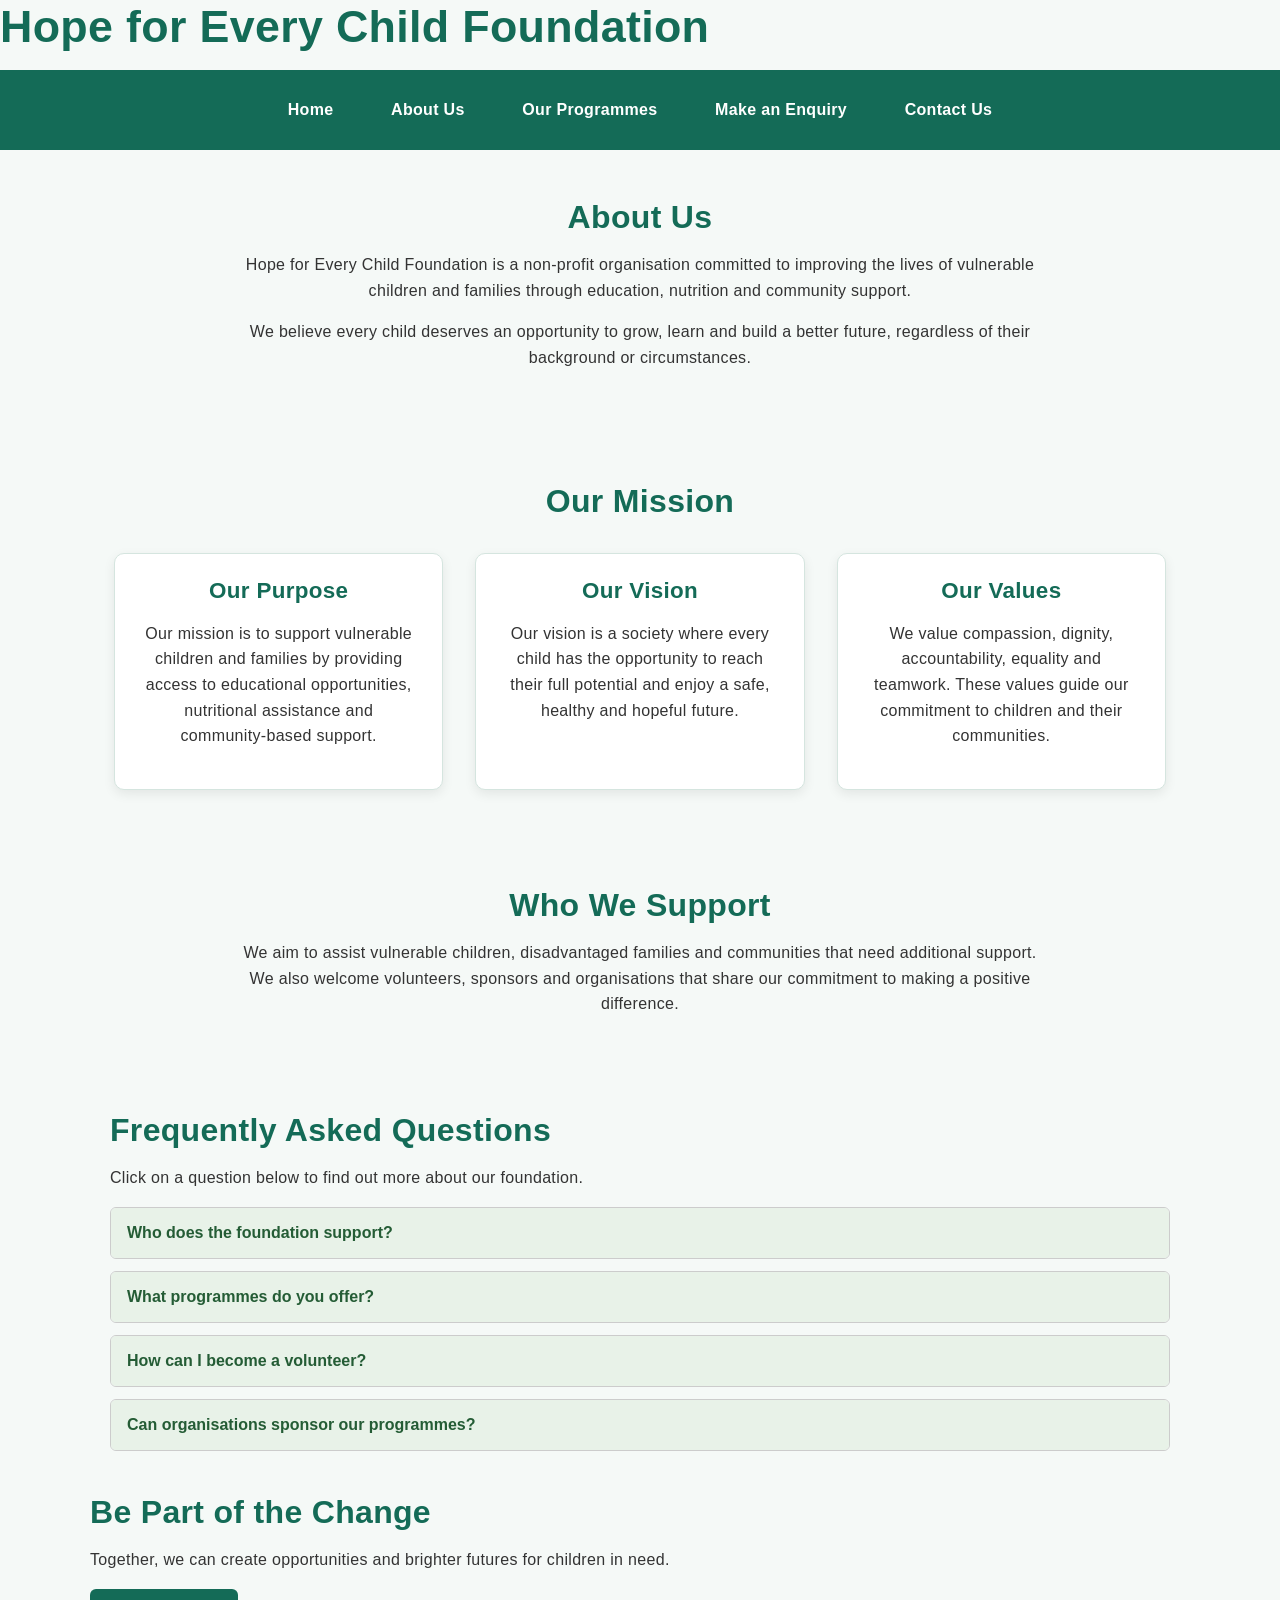
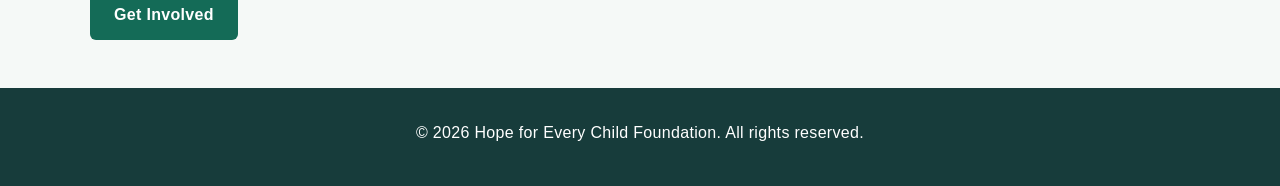
<file: about.html>
<!DOCTYPE html>
<html lang="en">

<head>
    <meta charset="UTF-8">
    <meta name="viewport" content="width=device-width, initial-scale=1.0">

    <title>About Us | Hope for Every Child Foundation</title>

    <meta name="description"
        content="Learn about Hope for Every Child Foundation, our mission, vision and commitment to improving the lives of vulnerable children and families.">

    <meta name="keywords"
        content="Hope for Every Child, child welfare, child support, community development, children's foundation, South Africa">

    <meta name="author" content="Hope for Every Child Foundation">
    <meta name="robots" content="index, follow">

    <link rel="stylesheet" href="css/style.css">

    <style>
        /* FAQ accordion styling */
        .faq-section {
            padding: 30px 20px;
        }

        .faq-item {
            margin-bottom: 12px;
            border: 1px solid #cccccc;
            border-radius: 6px;
            overflow: hidden;
        }

        .faq-question {
            width: 100%;
            padding: 16px;
            text-align: left;
            background: #e8f2e8;
            border: none;
            cursor: pointer;
            font-size: 16px;
            font-weight: bold;
            color: #245c35;
        }

        .faq-question:hover {
            background: #d5e8d5;
        }

        .faq-answer {
            display: none;
            padding: 16px;
            background: #ffffff;
        }

        .faq-answer p {
            margin: 0;
        }

        .faq-question:focus {
            outline: 3px solid #245c35;
            outline-offset: -3px;
        }
    </style>
</head>

<body>

    <header>
        <h1>Hope for Every Child Foundation</h1>

        <nav>
            <a href="index.html">Home</a>
            <a href="about.html">About Us</a>
            <a href="programmes.html">Our Programmes</a>
            <a href="enquiry.html">Make an Enquiry</a>
            <a href="contact.html">Contact Us</a>
        </nav>
    </header>

    <main>

        <section class="intro">
            <h2>About Us</h2>

            <p>
                Hope for Every Child Foundation is a non-profit organisation
                committed to improving the lives of vulnerable children and
                families through education, nutrition and community support.
            </p>

            <p>
                We believe every child deserves an opportunity to grow,
                learn and build a better future, regardless of their
                background or circumstances.
            </p>
        </section>

        <section class="programmes">
            <h2>Our Mission</h2>

            <div class="cards">

                <div class="card">
                    <h3>Our Purpose</h3>
                    <p>
                        Our mission is to support vulnerable children and
                        families by providing access to educational
                        opportunities, nutritional assistance and
                        community-based support.
                    </p>
                </div>

                <div class="card">
                    <h3>Our Vision</h3>
                    <p>
                        Our vision is a society where every child has the
                        opportunity to reach their full potential and enjoy
                        a safe, healthy and hopeful future.
                    </p>
                </div>

                <div class="card">
                    <h3>Our Values</h3>
                    <p>
                        We value compassion, dignity, accountability,
                        equality and teamwork. These values guide our
                        commitment to children and their communities.
                    </p>
                </div>

            </div>
        </section>

        <section class="intro">
            <h2>Who We Support</h2>

            <p>
                We aim to assist vulnerable children, disadvantaged
                families and communities that need additional support.
                We also welcome volunteers, sponsors and organisations
                that share our commitment to making a positive difference.
            </p>
        </section>

        <!-- Interactive FAQ accordion -->
        <section class="faq-section">

            <h2>Frequently Asked Questions</h2>

            <p>Click on a question below to find out more about our foundation.</p>

            <div class="faq-item">

                <button class="faq-question" aria-expanded="false">
                    Who does the foundation support?
                </button>

                <div class="faq-answer">
                    <p>
                        The foundation aims to support vulnerable children,
                        disadvantaged families and communities that need
                        additional assistance.
                    </p>
                </div>

            </div>

            <div class="faq-item">

                <button class="faq-question" aria-expanded="false">
                    What programmes do you offer?
                </button>

                <div class="faq-answer">
                    <p>
                        Our main programmes focus on education support,
                        nutrition support and community development.
                    </p>
                </div>

            </div>

            <div class="faq-item">

                <button class="faq-question" aria-expanded="false">
                    How can I become a volunteer?
                </button>

                <div class="faq-answer">
                    <p>
                        You can express your interest by visiting our
                        Get Involved page and completing the enquiry form.
                    </p>
                </div>

            </div>

            <div class="faq-item">

                <button class="faq-question" aria-expanded="false">
                    Can organisations sponsor our programmes?
                </button>

                <div class="faq-answer">
                    <p>
                        Yes. Organisations and individuals interested in
                        sponsorship can contact us through the enquiry page.
                    </p>
                </div>

            </div>

        </section>

        <section class="cta">
            <h2>Be Part of the Change</h2>

            <p>
                Together, we can create opportunities and brighter futures
                for children in need.
            </p>

            <a href="enquiry.html" class="button">
                Get Involved
            </a>
        </section>

    </main>

    <footer>
        <p>&copy; 2026 Hope for Every Child Foundation. All rights reserved.</p>
    </footer>

    <script src="script.js" defer></script>

</body>
</html>
</file>
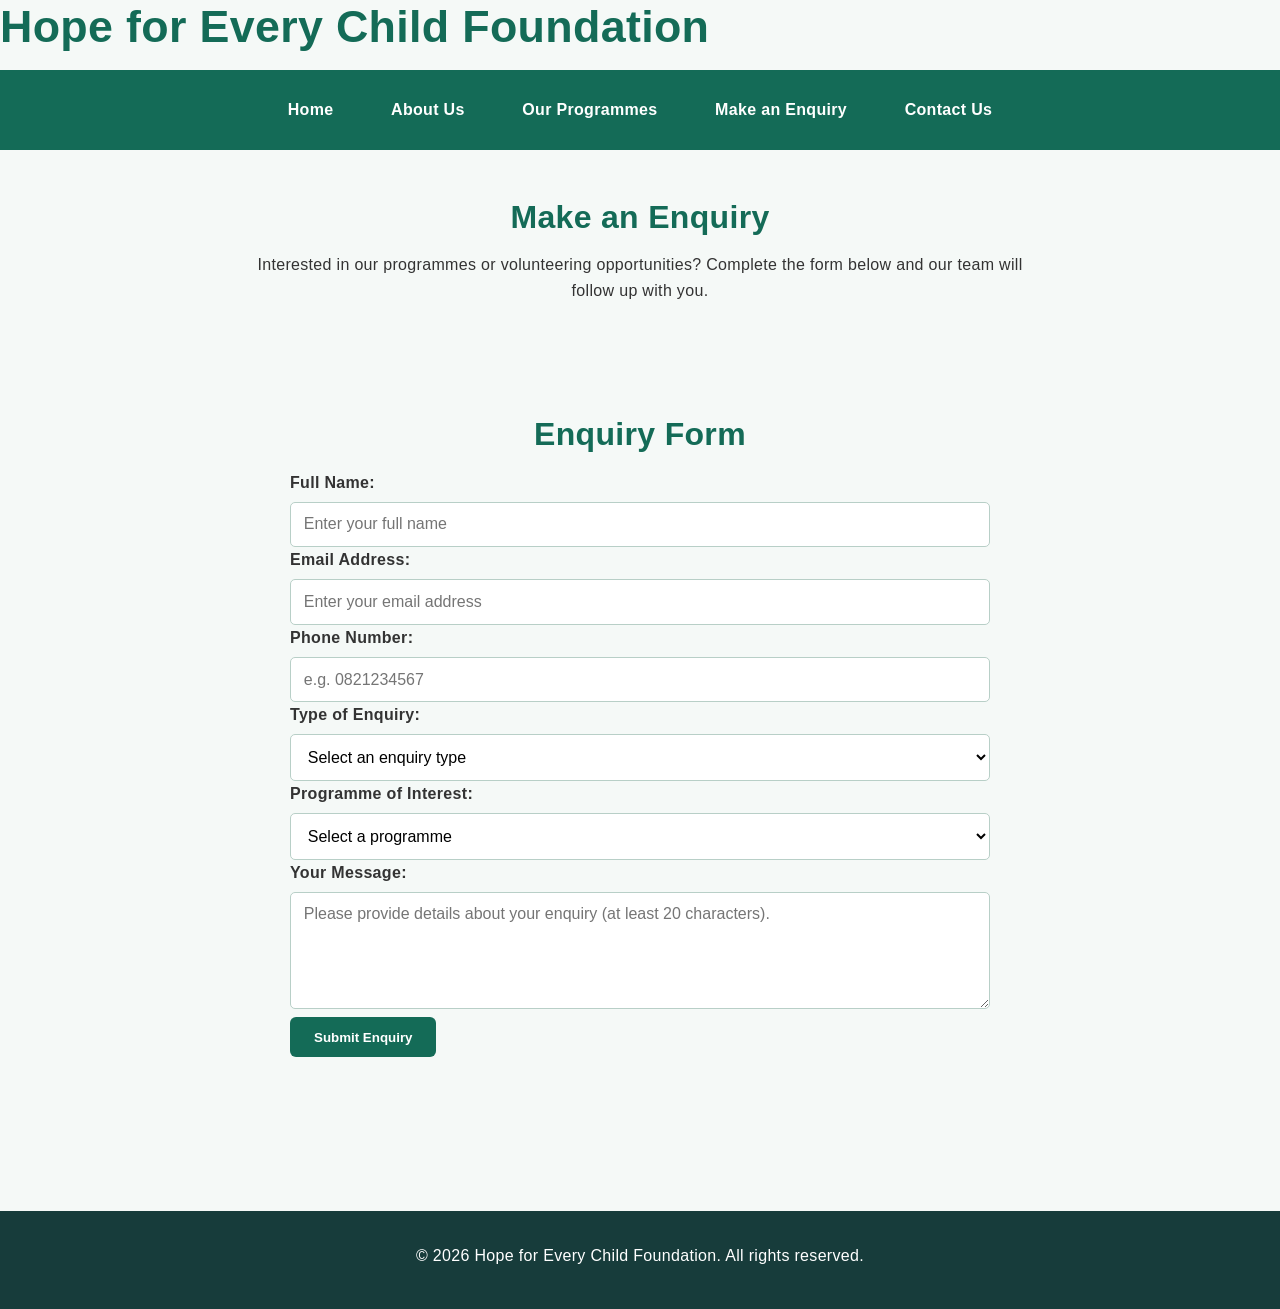
<file: enquiry.html>
<!DOCTYPE html>
<html lang="en">
<head>
    <meta charset="UTF-8">
    <meta name="viewport" content="width=device-width, initial-scale=1.0">

    <title>Make an Enquiry | Hope for Every Child Foundation</title>

    <meta name="description" content="Contact Hope for Every Child Foundation to enquire about education, nutrition, community programmes, volunteering or sponsorship opportunities.">

    <meta name="keywords" content="children's programmes, volunteer enquiry, sponsor children, education support, nutrition support, South Africa">

    <meta name="author" content="Hope for Every Child Foundation">
    <meta name="robots" content="index, follow">

    <link rel="stylesheet" href="css/style.css">
</head>

<body>

    <header>
        <h1>Hope for Every Child Foundation</h1>

        <nav>
            <a href="index.html">Home</a>
            <a href="about.html">About Us</a>
            <a href="programmes.html">Our Programmes</a>
            <a href="enquiry.html">Make an Enquiry</a>
            <a href="contact.html">Contact Us</a>
        </nav>
    </header>

    <main>

        <section class="intro">
            <h2>Make an Enquiry</h2>

            <p>
                Interested in our programmes or volunteering opportunities?
                Complete the form below and our team will follow up with you.
            </p>
        </section>

        <section class="programmes">

            <h2>Enquiry Form</h2>

            <form id="enquiryForm" action="enquiry.html" method="POST">

                <label for="fullName">Full Name:</label>
                <input
                    type="text"
                    id="fullName"
                    name="fullName"
                    required
                    minlength="2"
                    maxlength="60"
                    placeholder="Enter your full name"
                >

                <label for="email">Email Address:</label>
                <input
                    type="email"
                    id="email"
                    name="email"
                    required
                    placeholder="Enter your email address"
                >

                <label for="phone">Phone Number:</label>
                <input
                    type="tel"
                    id="phone"
                    name="phone"
                    required
                    pattern="(\+27|0)[0-9]{9}"
                    title="Enter a valid South African number, for example 0821234567 or +27821234567."
                    placeholder="e.g. 0821234567"
                >

                <label for="enquiryType">Type of Enquiry:</label>
                <select id="enquiryType" name="enquiryType" required>
                    <option value="">Select an enquiry type</option>
                    <option value="Programme enquiry">Programme enquiry</option>
                    <option value="Volunteering">Volunteering</option>
                    <option value="Sponsorship">Sponsorship</option>
                    <option value="General enquiry">General enquiry</option>
                </select>

                <label for="programme">Programme of Interest:</label>
                <select id="programme" name="programme" required>
                    <option value="">Select a programme</option>
                    <option value="Education Support">Education Support</option>
                    <option value="Nutrition Support">Nutrition Support</option>
                    <option value="Community Support">Community Support</option>
                    <option value="Volunteering">Volunteering</option>
                    <option value="Sponsorship">Sponsorship</option>
                </select>

                <label for="message">Your Message:</label>
                <textarea
                    id="message"
                    name="message"
                    rows="5"
                    minlength="20"
                    maxlength="1000"
                    required
                    placeholder="Please provide details about your enquiry (at least 20 characters)."
                ></textarea>

                <button type="submit" class="button">
                    Submit Enquiry
                </button>

            </form>

            <p id="enquiryMessage" aria-live="polite"></p>

        </section>

    </main>

    <footer>
        <p>&copy; 2026 Hope for Every Child Foundation. All rights reserved.</p>
    </footer>

    <script src="script.js" defer></script>

</body>
</html>
</file>
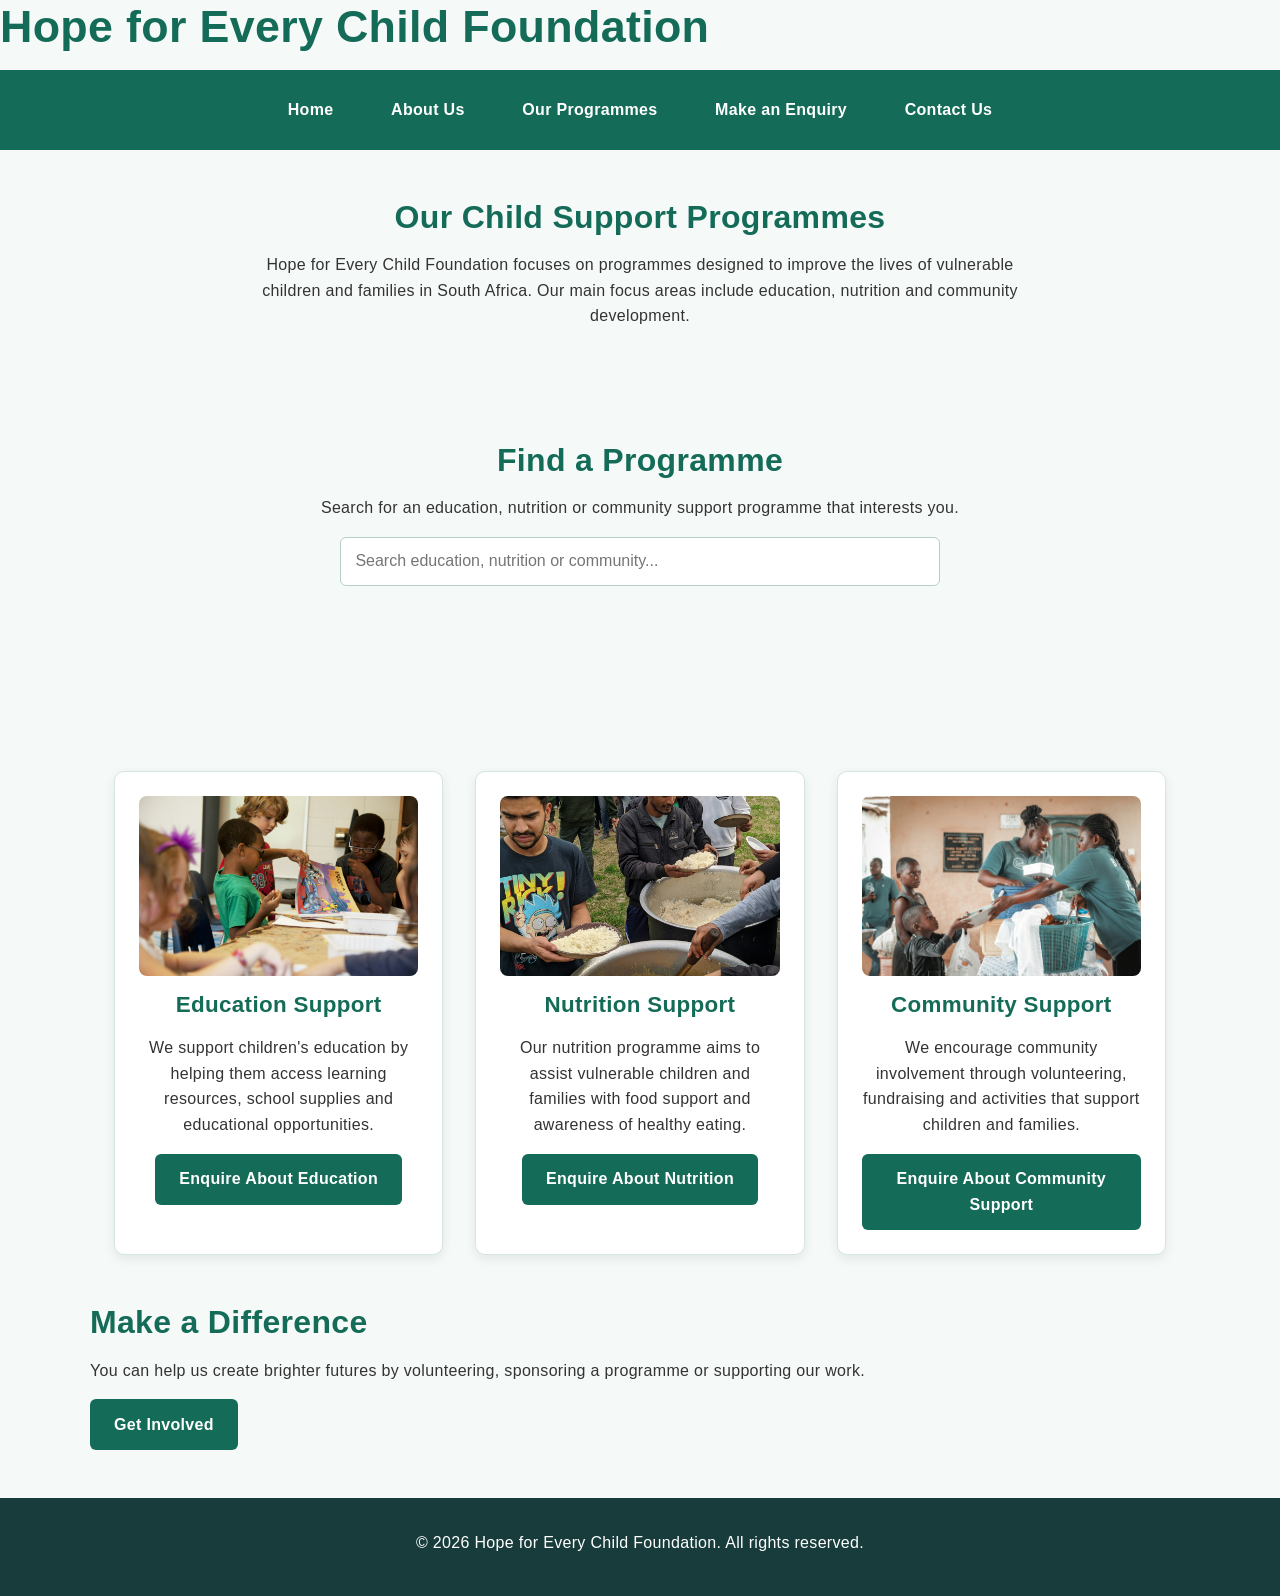
<file: programmes.html>
<!DOCTYPE html>
<html lang="en">

<head>
    <meta charset="UTF-8">
    <meta name="viewport" content="width=device-width, initial-scale=1.0">

    <title>Child Education, Nutrition and Community Programmes | Hope for Every Child</title>

    <meta name="description"
        content="Explore Hope for Every Child Foundation's education, nutrition and community support programmes for vulnerable children and families in South Africa.">

    <meta name="keywords"
        content="child education programmes South Africa, child nutrition support, community development, volunteer opportunities, child support">

    <meta name="author" content="Hope for Every Child Foundation">
    <meta name="robots" content="index, follow">

    <meta property="og:title"
        content="Our Programmes | Hope for Every Child Foundation">

    <meta property="og:description"
        content="Discover our education, nutrition and community support programmes for children and families.">

    <meta property="og:type" content="website">

    <link rel="stylesheet" href="css/style.css">
</head>

<body>

    <header>
        <h1>Hope for Every Child Foundation</h1>

        <nav aria-label="Main navigation">
            <a href="index.html">Home</a>
            <a href="about.html">About Us</a>
            <a href="programmes.html">Our Programmes</a>
            <a href="enquiry.html">Make an Enquiry</a>
            <a href="contact.html">Contact Us</a>
        </nav>
    </header>

    <main>

        <section class="intro">
            <h2>Our Child Support Programmes</h2>

            <p>
                Hope for Every Child Foundation focuses on programmes
                designed to improve the lives of vulnerable children
                and families in South Africa. Our main focus areas
                include education, nutrition and community development.
            </p>
        </section>

        <section class="intro">

            <h2>Find a Programme</h2>

            <p>
                Search for an education, nutrition or community support
                programme that interests you.
            </p>

            <input
                type="search"
                id="programmeSearch"
                placeholder="Search education, nutrition or community..."
                aria-label="Search programmes"
            >

            <p id="searchMessage" aria-live="polite"></p>

        </section>

        <section class="programmes">

            <div class="cards" id="programmeCards">

                <article class="card programme-card">

                    <img
                        src="images/education.jpg"
                        alt="Children taking part in educational activities"
                        loading="lazy"
                    >

                    <h3>Education Support</h3>

                    <p>
                        We support children's education by helping them
                        access learning resources, school supplies and
                        educational opportunities.
                    </p>

                    <a href="enquiry.html" class="button">
                        Enquire About Education
                    </a>

                </article>

                <article class="card programme-card">

                    <img
                        src="images/nutrition.jpg"
                        alt="Nutritious food provided through child nutrition support"
                        loading="lazy"
                    >

                    <h3>Nutrition Support</h3>

                    <p>
                        Our nutrition programme aims to assist vulnerable
                        children and families with food support and
                        awareness of healthy eating.
                    </p>

                    <a href="enquiry.html" class="button">
                        Enquire About Nutrition
                    </a>

                </article>

                <article class="card programme-card">

                    <img
                        src="images/Volunteers.jpg"
                        alt="Community volunteers working together to support children"
                        loading="lazy"
                    >

                    <h3>Community Support</h3>

                    <p>
                        We encourage community involvement through
                        volunteering, fundraising and activities that
                        support children and families.
                    </p>

                    <a href="enquiry.html" class="button">
                        Enquire About Community Support
                    </a>

                </article>

            </div>

        </section>

        <section class="cta">

            <h2>Make a Difference</h2>

            <p>
                You can help us create brighter futures by volunteering,
                sponsoring a programme or supporting our work.
            </p>

            <a href="enquiry.html" class="button">
                Get Involved
            </a>

        </section>

    </main>

    <footer>
        <p>
            &copy; 2026 Hope for Every Child Foundation.
            All rights reserved.
        </p>
    </footer>

    <script src="script.js" defer></script>

</body>
</html>
</file>
<file: css/style.css>
/* =========================================
   HOPE FOR EVERY CHILD FOUNDATION
   PART 3 - COMPLETE RESPONSIVE CSS
   ========================================= */


/* =========================================
   1. CSS RESET
   ========================================= */

* {
    margin: 0;
    padding: 0;
    box-sizing: border-box;
}


/* =========================================
   2. BASE STYLES
   ========================================= */

html {
    scroll-behavior: smooth;
}

body {
    font-family: Arial, sans-serif;
    font-size: 1rem;
    font-weight: 400;
    line-height: 1.6;
    letter-spacing: 0.02em;
    color: #333333;
    background-color: #f5f9f7;
}

img {
    max-width: 100%;
    height: auto;
}


/* =========================================
   3. TYPOGRAPHY
   ========================================= */

h1,
h2,
h3 {
    line-height: 1.2;
    margin-bottom: 1rem;
}

h1 {
    font-size: 2.8rem;
    font-weight: 700;
    color: #146b57;
}

h2 {
    font-size: 2rem;
    font-weight: 700;
    color: #146b57;
}

h3 {
    font-size: 1.4rem;
    font-weight: 700;
    color: #146b57;
}

p {
    margin-bottom: 1rem;
}


/* =========================================
   4. NAVIGATION
   ========================================= */

nav {
    display: flex;
    justify-content: center;
    align-items: center;
    gap: 2rem;
    background-color: #146b57;
    padding: 1.2rem;
}

nav a {
    color: #ffffff;
    text-decoration: none;
    font-weight: 700;
    padding: 0.5rem 0.8rem;
    border-radius: 5px;
    transition: background-color 0.3s ease;
}

nav a:hover {
    background-color: #0d4d3e;
}

nav a:focus-visible {
    outline: 3px solid #ffffff;
    outline-offset: 3px;
}

nav a:active {
    background-color: #08382e;
}


/* =========================================
   5. MAIN CONTENT
   ========================================= */

main {
    width: 90%;
    max-width: 1100px;
    margin: 0 auto;
}


/* =========================================
   6. HERO SECTION
   ========================================= */

.hero {
    text-align: center;
    background-color: #dcefe8;
    padding: 4rem 2rem;
}

.hero img {
    display: block;
    width: 100%;
    max-width: 900px;
    height: auto;
    margin: 0 auto 2rem;
    border-radius: 10px;
}

.hero h1 {
    font-size: 3rem;
    margin-bottom: 1rem;
}

.hero p {
    max-width: 700px;
    margin: 0 auto 1.5rem;
    font-size: 1.2rem;
}


/* =========================================
   7. INTRODUCTION SECTION
   ========================================= */

.intro {
    text-align: center;
    padding: 3rem 1.5rem;
}

.intro p {
    max-width: 800px;
    margin: 0 auto 1rem;
}


/* =========================================
   8. PROGRAMMES SECTION
   ========================================= */

.programmes {
    text-align: center;
    padding: 3rem 1.5rem;
}


/* =========================================
   9. PROGRAMME CARDS
   ========================================= */

.cards {
    display: grid;
    grid-template-columns: repeat(3, 1fr);
    gap: 2rem;
    margin-top: 2rem;
}

.card {
    background-color: #ffffff;
    padding: 1.5rem;
    border: 1px solid #d5e5df;
    border-radius: 10px;
    box-shadow: 0 4px 12px rgba(0, 0, 0, 0.08);
    transition: transform 0.3s ease, box-shadow 0.3s ease;
}

.card img {
    display: block;
    width: 100%;
    height: 180px;
    object-fit: cover;
    border-radius: 8px;
    margin-bottom: 1rem;
}

.card h2,
.card h3 {
    margin-bottom: 1rem;
}

.card:hover {
    transform: translateY(-4px);
    box-shadow: 0 8px 18px rgba(0, 0, 0, 0.12);
}


/* =========================================
   10. BUTTONS
   ========================================= */

.button {
    display: inline-block;
    background-color: #146b57;
    color: #ffffff;
    padding: 0.8rem 1.5rem;
    border: none;
    border-radius: 6px;
    text-decoration: none;
    font-weight: 700;
    cursor: pointer;
    transition: background-color 0.3s ease,
                transform 0.3s ease;
}

.button:hover {
    background-color: #0d4d3e;
    transform: translateY(-2px);
}

.button:focus-visible {
    outline: 3px solid #9ed8c7;
    outline-offset: 3px;
}

.button:active {
    background-color: #08382e;
    transform: translateY(0);
}


/* =========================================
   11. CALL TO ACTION
   ========================================= */

.call-to-action {
    text-align: center;
    background-color: #dcefe8;
    padding: 3rem 1.5rem;
    margin: 2rem 0;
}

.call-to-action h2 {
    font-size: 2rem;
}


/* =========================================
   12. FORMS
   ========================================= */

form {
    max-width: 700px;
    margin: 0 auto;
    text-align: left;
}

form div {
    margin-bottom: 1rem;
}

label {
    display: inline-block;
    margin-bottom: 0.4rem;
    font-weight: 700;
    color: #333333;
}

input,
select,
textarea {
    width: 100%;
    padding: 0.8rem;
    font-family: Arial, sans-serif;
    font-size: 1rem;
    border: 1px solid #b8cfc7;
    border-radius: 5px;
    background-color: #ffffff;
}

textarea {
    resize: vertical;
}

input:focus,
select:focus,
textarea:focus {
    outline: 3px solid #9ed8c7;
    border-color: #146b57;
}

input:invalid:not(:placeholder-shown),
textarea:invalid:not(:placeholder-shown) {
    border-color: #b3261e;
}


/* =========================================
   13. FORM RESPONSE MESSAGES
   ========================================= */

#enquiryMessage,
#contactMessageDisplay,
#searchMessage {
    margin-top: 1rem;
    padding: 0.8rem;
    border-radius: 5px;
    font-weight: 700;
}

#enquiryMessage,
#contactMessageDisplay {
    color: #146b57;
}


/* =========================================
   14. PROGRAMME SEARCH
   ========================================= */

#programmeSearch {
    max-width: 600px;
    display: block;
    margin: 1rem auto;
    padding: 0.9rem;
    border: 1px solid #b8cfc7;
    border-radius: 6px;
}


/* =========================================
   15. INTERACTIVE ELEMENTS
   ========================================= */

button {
    font-family: Arial, sans-serif;
}

button:focus-visible {
    outline: 3px solid #9ed8c7;
    outline-offset: 3px;
}


/* =========================================
   16. INTERACTIVE MAP
   ========================================= */

#foundationMap {
    width: 100%;
    min-height: 300px;
    border-radius: 10px;
    margin: 1.5rem 0;
}


/* =========================================
   17. FOOTER
   ========================================= */

footer {
    background-color: #173c3b;
    color: #ffffff;
    text-align: center;
    padding: 2rem;
    margin-top: 3rem;
}

footer p {
    margin-bottom: 0.5rem;
}


/* =========================================
   18. TABLET RESPONSIVE DESIGN
   ========================================= */

@media (max-width: 900px) {

    .cards {
        grid-template-columns: repeat(2, 1fr);
    }

    nav {
        gap: 1rem;
    }

    .hero h1 {
        font-size: 2.5rem;
    }
}


/* =========================================
   19. MOBILE RESPONSIVE DESIGN
   ========================================= */

@media (max-width: 600px) {

    body {
        font-size: 0.95rem;
    }

    nav {
        flex-direction: column;
        gap: 0.5rem;
        padding: 1rem;
    }

    nav a {
        width: 100%;
        text-align: center;
    }

    main {
        width: 95%;
    }

    h1 {
        font-size: 2.2rem;
    }

    h2 {
        font-size: 1.7rem;
    }

    h3 {
        font-size: 1.2rem;
    }

    .hero {
        padding: 2.5rem 1rem;
    }

    .hero h1 {
        font-size: 2.2rem;
    }

    .hero p {
        font-size: 1rem;
    }

    .cards {
        grid-template-columns: 1fr;
    }

    .card {
        width: 100%;
    }

    .intro,
    .programmes {
        padding: 2rem 1rem;
    }

    .call-to-action {
        padding: 2rem 1rem;
    }

    #foundationMap {
        min-height: 300px;
    }
}


/* =========================================
   20. REDUCED MOTION ACCESSIBILITY
   ========================================= */

@media (prefers-reduced-motion: reduce) {

    html {
        scroll-behavior: auto;
    }

    *,
    *::before,
    *::after {
        transition-duration: 0.01ms !important;
        animation-duration: 0.01ms !important;
        animation-iteration-count: 1 !important;
    }
}


/* =========================================
   END OF PART 3 CSS
   ========================================= */
</file>
